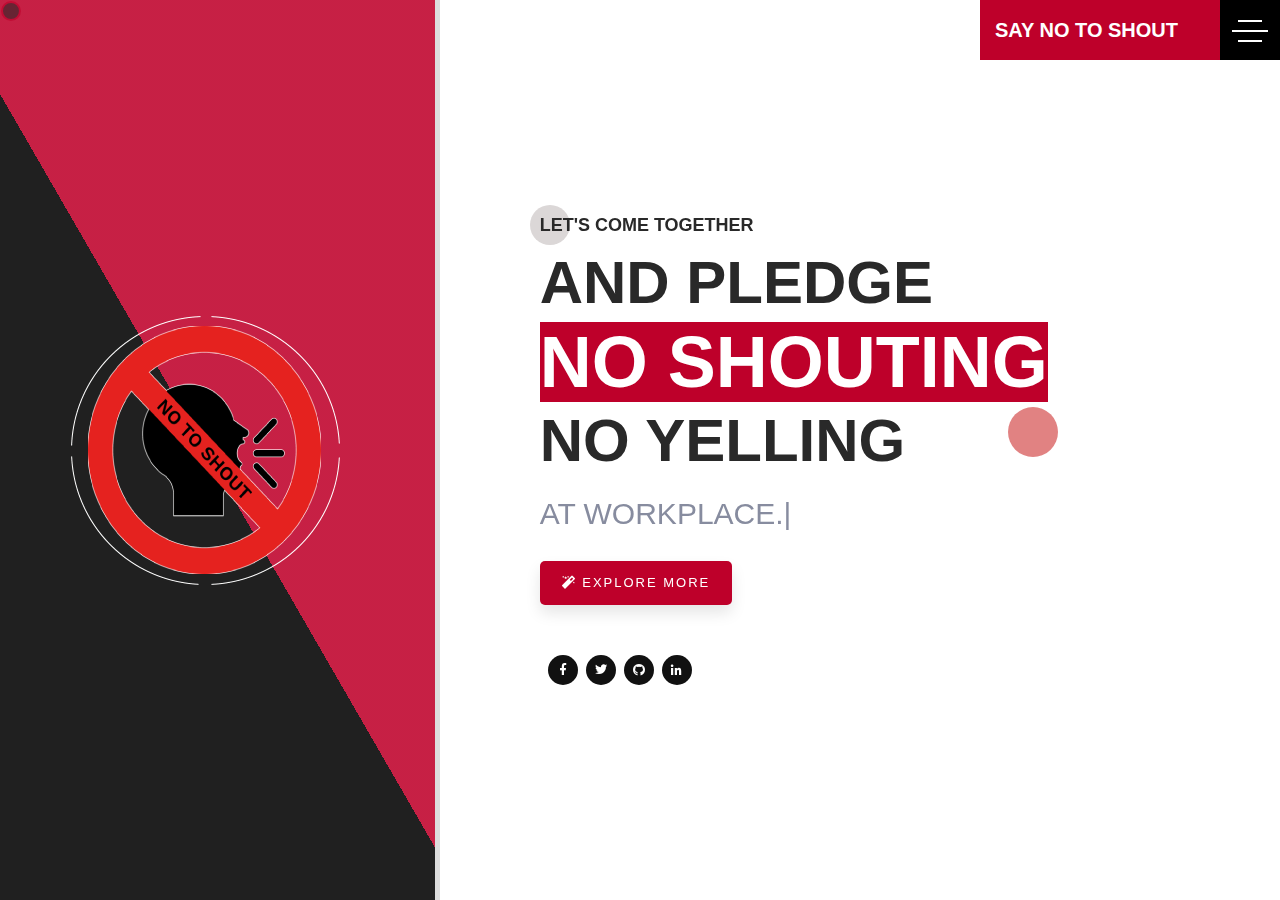
<file: index.html>
<!DOCTYPE html><html class="js csstransitions" lang="en"><head><meta charSet="utf-8"/><meta name="viewport" content="width=device-width"/><title>No to Shout | Spreading awareness of ill-effects of Shouting</title><meta name="description" content="Let&#x27;s come together and spread awareness against shouting"/><meta name="next-head-count" content="4"/><link rel="preload" href="/_next/static/css/75a908343d745b53.css" as="style"/><link rel="stylesheet" href="/_next/static/css/75a908343d745b53.css" data-n-g=""/><noscript data-n-css=""></noscript><script defer="" nomodule="" src="/_next/static/chunks/polyfills-c67a75d1b6f99dc8.js"></script><script src="/_next/static/chunks/webpack-59c5c889f52620d6.js" defer=""></script><script src="/_next/static/chunks/framework-7751730b10fa0f74.js" defer=""></script><script src="/_next/static/chunks/main-591bb7ec51acdc0d.js" defer=""></script><script src="/_next/static/chunks/pages/_app-d36afcafa7498371.js" defer=""></script><script src="/_next/static/chunks/959-5acbe57423dfce65.js" defer=""></script><script src="/_next/static/chunks/735-393e951b99096597.js" defer=""></script><script src="/_next/static/chunks/pages/index-6695ab1b6d885868.js" defer=""></script><script src="/_next/static/3hiLKTdthfPejVv_r_7-S/_buildManifest.js" defer=""></script><script src="/_next/static/3hiLKTdthfPejVv_r_7-S/_ssgManifest.js" defer=""></script></head><body class="dark-body"><div id="__next"><div class="cursor"></div><nav class="pages-nav"><div class="pages-nav__item"><a class="link link--page" href="/"><span class="original">Home</span><span class="mask top">Home</span><span class="mask bottom">Home</span></a></div><div class="pages-nav__item"><a class="link link--page" href="/about"><span class="original">About</span><span class="mask top">About</span><span class="mask bottom">About</span></a></div><div class="pages-nav__item"><a class="link link--page" href="/pledge"><span class="original">Pledge</span><span class="mask top">Pledge</span><span class="mask bottom">Pledge</span></a></div></nav><div class="pages-stack"><div class="page home-banner white-bg" id="home" style="opacity:1;z-index:3;transform:translate3d(0px, 0%, 0px)"><div class="container-fluid p-0"><div class="row no-gutters full-screen"><div class="col-lg-3 col-xl-4 blue-bg banner"><div class="dakshim-bg"></div><div class="dakshim-bg dakshim-bg2"></div><div class="dakshim-bg dakshim-bg3"></div><div class="d-flex align-items-center home-user-avtar v-center-box"><img src="/_next/static/media/say-no-to-shout.be3614e5.png" height="auto" alt="Say No to Shout"/></div></div><div class="col-lg-9 col-xl-8"><div class="page-scroll"><div class="page-content"><div class="v-center-box d-flex align-items-center"><div class="home-text"><h6 class="dark-color theme-after">Let&#x27;s come together</h6><h1 class="dark-color blue-after">and pledge <br/><span class="highlight-hero">no shouting</span><br/>no yelling</h1><p><span id="type-it"><span><span></span></span></span></p><div class="btn-bar"><a class="btn btn-theme" href="#"><i class="fas fa-magic"></i> Explore More</a></div><div class="btn-bar badge-bar"></div><div class="btn-bar social-bar"><ul class="social-icons"><li><a class="facebook" href="https://www.facebook.com/dakshim/" target="blank"><i class="fab fa-facebook-f"></i></a></li><li><a class="instagram" href="https://www.instagram.com/dakshim/"><i class="fab fa-twitter"></i></a></li><li><a class="github" href="https://dakshim.github.io"><i class="fab fa-github"></i></a></li><li><a class="linkedin" href="https://www.linkedin.com/in/dakshim"><i class="fab fa-linkedin-in"></i></a></li></ul></div></div></div></div></div></div></div></div></div><div class="page about-section white-bg page--inactive" id="page-skeleton" style="opacity:0.9;z-index:2;transform:translate3d(0px, 0%, 0px)"><div class="container-fluid p-0"><div class="row no-gutters"><div class="col-lg-3 col-xl-4 page-title blue-bg banner"><div class="dakshim-bg"></div><div class="dakshim-bg dakshim-bg2"></div><div class="dakshim-bg dakshim-bg3"></div><div class="v-center-box d-flex align-items-end"><h2>About Me</h2></div></div><div class="col-lg-9 col-xl-8"><div class="page-scroll"><div class="page-content"><div class="section-titel"><h6 class="theme-after dark-color">WHO I AM</h6><div class="st-title"><h2 class="theme-after dark-color">ABOUT</h2></div></div><div class="row"><div class="col-md-4"></div><div class="col-md-8 md-m-30px-t"><div class="about-text"></div><div class="row m-30px-t"><div class="col-md-6 col-sm-6 m-30px-b"><div class="feature-box"><i class="icon dark-color theme-after ti-ruler-pencil"></i><div class="feature-content"><h5 class="dark-color">Web Development</h5></div></div></div><div class="col-md-6 col-sm-6 m-30px-b"><div class="feature-box"><i class="icon dark-color theme-after ti-image"></i><div class="feature-content"><h5 class="dark-color">API Integration &amp; Development</h5></div></div></div><div class="col-md-6 col-sm-6 m-30px-b"><div class="feature-box"><i class="icon dark-color theme-after ti-brush-alt"></i><div class="feature-content"><h5 class="dark-color">Micro Services</h5></div></div></div><div class="col-md-6 col-sm-6 m-30px-b"><div class="feature-box"><i class="icon dark-color theme-after ti-mobile"></i><div class="feature-content"><h5 class="dark-color">Hybrid Cloud apps</h5></div></div></div></div></div></div><div class="counter-row m-50px-t p-40px-t lg-m-35px-t lg-p-25px-t sm-p-15px-t"><div class="row"><div class="col-md-3 col-sm-6 md-m-15px-tb"><div class="counter-col counter-box"><div class="counter-data" data-count="134"><i class="theme-color ti-face-smile"></i><div class="count dark-color">184</div><h6>Scalable Projects</h6></div></div></div><div class="col-md-3 col-sm-6 md-m-15px-tb"><div class="counter-col counter-box"><div class="counter-data" data-count="6"><i class="theme-color ti-headphone"></i><div class="count dark-color">7</div><h6>Year Experience</h6></div></div></div><div class="col-md-3 col-sm-6 md-m-15px-tb"><div class="counter-col counter-box"><div class="counter-data" data-count="30"><i class="theme-color ti-camera"></i><div class="count dark-color">30</div><h6>Online Courses</h6></div></div></div><div class="col-md-3 col-sm-6 md-m-15px-tb"><div class="counter-col counter-box"><div class="counter-data" data-count="375"><i class="theme-color ti-thumb-up"></i><div class="count dark-color">6</div><h6>Certifications</h6></div></div></div></div></div></div></div></div></div></div></div><div class="page about-section white-bg page--inactive" id="page-skeleton" style="opacity:0.8;z-index:1;transform:translate3d(0px, 0%, 0px)"><div class="container-fluid p-0"><div class="row no-gutters"><div class="col-lg-3 col-xl-4 page-title blue-bg banner"><div class="dakshim-bg"></div><div class="dakshim-bg dakshim-bg2"></div><div class="dakshim-bg dakshim-bg3"></div><div class="v-center-box d-flex align-items-end"><h2>About Me</h2></div></div><div class="col-lg-9 col-xl-8"><div class="page-scroll"><div class="page-content"><div class="section-titel"><h6 class="theme-after dark-color">WHO I AM</h6><div class="st-title"><h2 class="theme-after dark-color">ABOUT</h2></div></div><div class="row"><div class="col-md-4"></div><div class="col-md-8 md-m-30px-t"><div class="about-text"></div><div class="row m-30px-t"><div class="col-md-6 col-sm-6 m-30px-b"><div class="feature-box"><i class="icon dark-color theme-after ti-ruler-pencil"></i><div class="feature-content"><h5 class="dark-color">Web Development</h5></div></div></div><div class="col-md-6 col-sm-6 m-30px-b"><div class="feature-box"><i class="icon dark-color theme-after ti-image"></i><div class="feature-content"><h5 class="dark-color">API Integration &amp; Development</h5></div></div></div><div class="col-md-6 col-sm-6 m-30px-b"><div class="feature-box"><i class="icon dark-color theme-after ti-brush-alt"></i><div class="feature-content"><h5 class="dark-color">Micro Services</h5></div></div></div><div class="col-md-6 col-sm-6 m-30px-b"><div class="feature-box"><i class="icon dark-color theme-after ti-mobile"></i><div class="feature-content"><h5 class="dark-color">Hybrid Cloud apps</h5></div></div></div></div></div></div><div class="counter-row m-50px-t p-40px-t lg-m-35px-t lg-p-25px-t sm-p-15px-t"><div class="row"><div class="col-md-3 col-sm-6 md-m-15px-tb"><div class="counter-col counter-box"><div class="counter-data" data-count="134"><i class="theme-color ti-face-smile"></i><div class="count dark-color">184</div><h6>Scalable Projects</h6></div></div></div><div class="col-md-3 col-sm-6 md-m-15px-tb"><div class="counter-col counter-box"><div class="counter-data" data-count="6"><i class="theme-color ti-headphone"></i><div class="count dark-color">7</div><h6>Year Experience</h6></div></div></div><div class="col-md-3 col-sm-6 md-m-15px-tb"><div class="counter-col counter-box"><div class="counter-data" data-count="30"><i class="theme-color ti-camera"></i><div class="count dark-color">30</div><h6>Online Courses</h6></div></div></div><div class="col-md-3 col-sm-6 md-m-15px-tb"><div class="counter-col counter-box"><div class="counter-data" data-count="375"><i class="theme-color ti-thumb-up"></i><div class="count dark-color">6</div><h6>Certifications</h6></div></div></div></div></div></div></div></div></div></div></div><div class="page about-section white-bg page--inactive" id="page-skeleton" style="opacity:0.7;z-index:0;transform:translate3d(0px, 0%, 0px)"><div class="container-fluid p-0"><div class="row no-gutters"><div class="col-lg-3 col-xl-4 page-title blue-bg banner"><div class="dakshim-bg"></div><div class="dakshim-bg dakshim-bg2"></div><div class="dakshim-bg dakshim-bg3"></div><div class="v-center-box d-flex align-items-end"><h2>About Me</h2></div></div><div class="col-lg-9 col-xl-8"><div class="page-scroll"><div class="page-content"><div class="section-titel"><h6 class="theme-after dark-color">WHO I AM</h6><div class="st-title"><h2 class="theme-after dark-color">ABOUT</h2></div></div><div class="row"><div class="col-md-4"></div><div class="col-md-8 md-m-30px-t"><div class="about-text"></div><div class="row m-30px-t"><div class="col-md-6 col-sm-6 m-30px-b"><div class="feature-box"><i class="icon dark-color theme-after ti-ruler-pencil"></i><div class="feature-content"><h5 class="dark-color">Web Development</h5></div></div></div><div class="col-md-6 col-sm-6 m-30px-b"><div class="feature-box"><i class="icon dark-color theme-after ti-image"></i><div class="feature-content"><h5 class="dark-color">API Integration &amp; Development</h5></div></div></div><div class="col-md-6 col-sm-6 m-30px-b"><div class="feature-box"><i class="icon dark-color theme-after ti-brush-alt"></i><div class="feature-content"><h5 class="dark-color">Micro Services</h5></div></div></div><div class="col-md-6 col-sm-6 m-30px-b"><div class="feature-box"><i class="icon dark-color theme-after ti-mobile"></i><div class="feature-content"><h5 class="dark-color">Hybrid Cloud apps</h5></div></div></div></div></div></div><div class="counter-row m-50px-t p-40px-t lg-m-35px-t lg-p-25px-t sm-p-15px-t"><div class="row"><div class="col-md-3 col-sm-6 md-m-15px-tb"><div class="counter-col counter-box"><div class="counter-data" data-count="134"><i class="theme-color ti-face-smile"></i><div class="count dark-color">184</div><h6>Scalable Projects</h6></div></div></div><div class="col-md-3 col-sm-6 md-m-15px-tb"><div class="counter-col counter-box"><div class="counter-data" data-count="6"><i class="theme-color ti-headphone"></i><div class="count dark-color">7</div><h6>Year Experience</h6></div></div></div><div class="col-md-3 col-sm-6 md-m-15px-tb"><div class="counter-col counter-box"><div class="counter-data" data-count="30"><i class="theme-color ti-camera"></i><div class="count dark-color">30</div><h6>Online Courses</h6></div></div></div><div class="col-md-3 col-sm-6 md-m-15px-tb"><div class="counter-col counter-box"><div class="counter-data" data-count="375"><i class="theme-color ti-thumb-up"></i><div class="count dark-color">6</div><h6>Certifications</h6></div></div></div></div></div></div></div></div></div></div></div></div><header class="header theme-bg"><a class="logo" href="/">Say no to shout</a><div class="menu-toggle"><button class="menu-button"><span>Menu</span></button></div></header></div><script id="__NEXT_DATA__" type="application/json">{"props":{"pageProps":{}},"page":"/","query":{},"buildId":"3hiLKTdthfPejVv_r_7-S","nextExport":true,"autoExport":true,"isFallback":false,"scriptLoader":[]}</script></body></html>
</file>
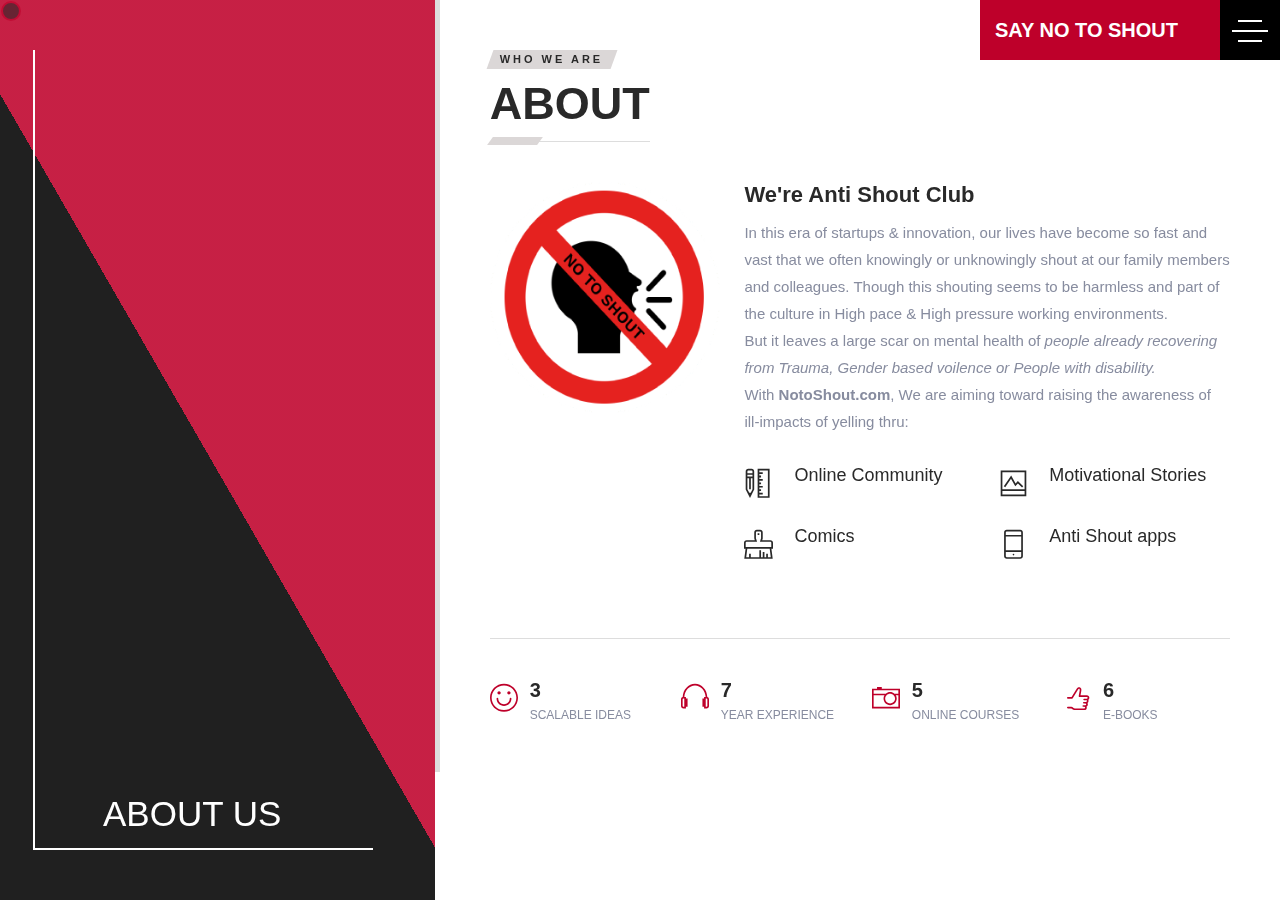
<file: about.html>
<!DOCTYPE html><html class="js csstransitions" lang="en"><head><meta charSet="utf-8"/><meta name="viewport" content="width=device-width"/><title>About | Say No to Shout </title><meta name="description" content="We are aiming toward raising the awareness of ill-impacts of yelling thru Comics and Articles"/><meta name="next-head-count" content="4"/><link rel="preload" href="/_next/static/css/75a908343d745b53.css" as="style"/><link rel="stylesheet" href="/_next/static/css/75a908343d745b53.css" data-n-g=""/><noscript data-n-css=""></noscript><script defer="" nomodule="" src="/_next/static/chunks/polyfills-c67a75d1b6f99dc8.js"></script><script src="/_next/static/chunks/webpack-59c5c889f52620d6.js" defer=""></script><script src="/_next/static/chunks/framework-7751730b10fa0f74.js" defer=""></script><script src="/_next/static/chunks/main-591bb7ec51acdc0d.js" defer=""></script><script src="/_next/static/chunks/pages/_app-d36afcafa7498371.js" defer=""></script><script src="/_next/static/chunks/959-5acbe57423dfce65.js" defer=""></script><script src="/_next/static/chunks/pages/about-b795c155d76d4887.js" defer=""></script><script src="/_next/static/3hiLKTdthfPejVv_r_7-S/_buildManifest.js" defer=""></script><script src="/_next/static/3hiLKTdthfPejVv_r_7-S/_ssgManifest.js" defer=""></script></head><body class="dark-body"><div id="__next"><div class="cursor"></div><nav class="pages-nav"><div class="pages-nav__item"><a class="link link--page" href="/"><span class="original">Home</span><span class="mask top">Home</span><span class="mask bottom">Home</span></a></div><div class="pages-nav__item"><a class="link link--page" href="/about"><span class="original">About</span><span class="mask top">About</span><span class="mask bottom">About</span></a></div><div class="pages-nav__item"><a class="link link--page" href="/pledge"><span class="original">Pledge</span><span class="mask top">Pledge</span><span class="mask bottom">Pledge</span></a></div></nav><div class="pages-stack"><div class="page about-section white-bg" id="about" style="opacity:1;z-index:3;transform:translate3d(0px, 0%, 0px)"><div class="container-fluid p-0"><div class="row no-gutters"><div class="col-lg-3 col-xl-4 page-title blue-bg banner"><div class="dakshim-bg"></div><div class="dakshim-bg dakshim-bg2"></div><div class="dakshim-bg dakshim-bg3"></div><div class="v-center-box d-flex align-items-end"><h2>About Us</h2></div></div><div class="col-lg-9 col-xl-8"><div class="page-scroll"><div class="page-content"><div class="section-titel"><h6 class="theme-after dark-color">WHO WE ARE</h6><div class="st-title"><h2 class="theme-after dark-color">ABOUT</h2></div></div><div class="row"><div class="col-md-4"><span style="box-sizing:border-box;display:inline-block;overflow:hidden;width:initial;height:initial;background:none;opacity:1;border:0;margin:0;padding:0;position:relative;max-width:100%"><span style="box-sizing:border-box;display:block;width:initial;height:initial;background:none;opacity:1;border:0;margin:0;padding:0;max-width:100%"><img style="display:block;max-width:100%;width:initial;height:initial;background:none;opacity:1;border:0;margin:0;padding:0" alt="" aria-hidden="true" src="data:image/svg+xml,%3csvg%20xmlns=%27http://www.w3.org/2000/svg%27%20version=%271.1%27%20width=%27269%27%20height=%27269%27/%3e"/></span><img blurWidth="8" blurHeight="8" alt="Say No to Shout" src="[data-uri]" decoding="async" data-nimg="intrinsic" style="position:absolute;top:0;left:0;bottom:0;right:0;box-sizing:border-box;padding:0;border:none;margin:auto;display:block;width:0;height:0;min-width:100%;max-width:100%;min-height:100%;max-height:100%;background-size:cover;background-position:0% 0%;filter:blur(20px);background-image:url(&quot;[data-uri]&quot;)"/><noscript><img blurWidth="8" blurHeight="8" alt="Say No to Shout" src="/_next/static/media/say-no-to-shout.be3614e5.png" decoding="async" data-nimg="intrinsic" style="position:absolute;top:0;left:0;bottom:0;right:0;box-sizing:border-box;padding:0;border:none;margin:auto;display:block;width:0;height:0;min-width:100%;max-width:100%;min-height:100%;max-height:100%" loading="lazy"/></noscript></span></div><div class="col-md-8 md-m-30px-t"><div class="about-text"><h3 class="dark-color">We&#x27;re Anti Shout Club</h3><p class="m-0px">In this era of startups &amp; innovation, our lives have become so fast and vast that we often knowingly or unknowingly shout at our family members and colleagues. Though this shouting seems to be harmless and part of the culture in High pace &amp; High pressure working environments.<br/>But it leaves a large scar on mental health of <em>people already recovering from Trauma, Gender based voilence or People with disability.</em></p><p>With <strong>NotoShout.com</strong>, We are aiming toward raising the awareness of ill-impacts of yelling thru: </p></div><div class="row m-30px-t"><div class="col-md-6 col-sm-6 m-30px-b"><div class="feature-box"><i class="icon dark-color theme-after ti-ruler-pencil"></i><div class="feature-content"><h5 class="dark-color">Online Community</h5></div></div></div><div class="col-md-6 col-sm-6 m-30px-b"><div class="feature-box"><i class="icon dark-color theme-after ti-image"></i><div class="feature-content"><h5 class="dark-color">Motivational Stories</h5></div></div></div><div class="col-md-6 col-sm-6 m-30px-b"><div class="feature-box"><i class="icon dark-color theme-after ti-brush-alt"></i><div class="feature-content"><h5 class="dark-color">Comics</h5></div></div></div><div class="col-md-6 col-sm-6 m-30px-b"><div class="feature-box"><i class="icon dark-color theme-after ti-mobile"></i><div class="feature-content"><h5 class="dark-color">Anti Shout apps</h5></div></div></div></div></div></div><div class="counter-row m-50px-t p-40px-t lg-m-35px-t lg-p-25px-t sm-p-15px-t"><div class="row"><div class="col-md-3 col-sm-6 md-m-15px-tb"><div class="counter-col counter-box"><div class="counter-data" data-count="134"><i class="theme-color ti-face-smile"></i><div class="count dark-color">3</div><h6>Scalable Ideas</h6></div></div></div><div class="col-md-3 col-sm-6 md-m-15px-tb"><div class="counter-col counter-box"><div class="counter-data" data-count="7"><i class="theme-color ti-headphone"></i><div class="count dark-color">7</div><h6>Year Experience</h6></div></div></div><div class="col-md-3 col-sm-6 md-m-15px-tb"><div class="counter-col counter-box"><div class="counter-data" data-count="5"><i class="theme-color ti-camera"></i><div class="count dark-color">5</div><h6>Online Courses</h6></div></div></div><div class="col-md-3 col-sm-6 md-m-15px-tb"><div class="counter-col counter-box"><div class="counter-data" data-count="6"><i class="theme-color ti-thumb-up"></i><div class="count dark-color">6</div><h6>E-Books</h6></div></div></div></div></div></div></div></div></div></div></div><div class="page about-section white-bg page--inactive" id="page-skeleton" style="opacity:0.9;z-index:2;transform:translate3d(0px, 0%, 0px)"><div class="container-fluid p-0"><div class="row no-gutters"><div class="col-lg-3 col-xl-4 page-title blue-bg banner"><div class="dakshim-bg"></div><div class="dakshim-bg dakshim-bg2"></div><div class="dakshim-bg dakshim-bg3"></div><div class="v-center-box d-flex align-items-end"><h2>About Me</h2></div></div><div class="col-lg-9 col-xl-8"><div class="page-scroll"><div class="page-content"><div class="section-titel"><h6 class="theme-after dark-color">WHO I AM</h6><div class="st-title"><h2 class="theme-after dark-color">ABOUT</h2></div></div><div class="row"><div class="col-md-4"></div><div class="col-md-8 md-m-30px-t"><div class="about-text"></div><div class="row m-30px-t"><div class="col-md-6 col-sm-6 m-30px-b"><div class="feature-box"><i class="icon dark-color theme-after ti-ruler-pencil"></i><div class="feature-content"><h5 class="dark-color">Web Development</h5></div></div></div><div class="col-md-6 col-sm-6 m-30px-b"><div class="feature-box"><i class="icon dark-color theme-after ti-image"></i><div class="feature-content"><h5 class="dark-color">API Integration &amp; Development</h5></div></div></div><div class="col-md-6 col-sm-6 m-30px-b"><div class="feature-box"><i class="icon dark-color theme-after ti-brush-alt"></i><div class="feature-content"><h5 class="dark-color">Micro Services</h5></div></div></div><div class="col-md-6 col-sm-6 m-30px-b"><div class="feature-box"><i class="icon dark-color theme-after ti-mobile"></i><div class="feature-content"><h5 class="dark-color">Hybrid Cloud apps</h5></div></div></div></div></div></div><div class="counter-row m-50px-t p-40px-t lg-m-35px-t lg-p-25px-t sm-p-15px-t"><div class="row"><div class="col-md-3 col-sm-6 md-m-15px-tb"><div class="counter-col counter-box"><div class="counter-data" data-count="134"><i class="theme-color ti-face-smile"></i><div class="count dark-color">184</div><h6>Scalable Projects</h6></div></div></div><div class="col-md-3 col-sm-6 md-m-15px-tb"><div class="counter-col counter-box"><div class="counter-data" data-count="6"><i class="theme-color ti-headphone"></i><div class="count dark-color">7</div><h6>Year Experience</h6></div></div></div><div class="col-md-3 col-sm-6 md-m-15px-tb"><div class="counter-col counter-box"><div class="counter-data" data-count="30"><i class="theme-color ti-camera"></i><div class="count dark-color">30</div><h6>Online Courses</h6></div></div></div><div class="col-md-3 col-sm-6 md-m-15px-tb"><div class="counter-col counter-box"><div class="counter-data" data-count="375"><i class="theme-color ti-thumb-up"></i><div class="count dark-color">6</div><h6>Certifications</h6></div></div></div></div></div></div></div></div></div></div></div><div class="page about-section white-bg page--inactive" id="page-skeleton" style="opacity:0.8;z-index:1;transform:translate3d(0px, 0%, 0px)"><div class="container-fluid p-0"><div class="row no-gutters"><div class="col-lg-3 col-xl-4 page-title blue-bg banner"><div class="dakshim-bg"></div><div class="dakshim-bg dakshim-bg2"></div><div class="dakshim-bg dakshim-bg3"></div><div class="v-center-box d-flex align-items-end"><h2>About Me</h2></div></div><div class="col-lg-9 col-xl-8"><div class="page-scroll"><div class="page-content"><div class="section-titel"><h6 class="theme-after dark-color">WHO I AM</h6><div class="st-title"><h2 class="theme-after dark-color">ABOUT</h2></div></div><div class="row"><div class="col-md-4"></div><div class="col-md-8 md-m-30px-t"><div class="about-text"></div><div class="row m-30px-t"><div class="col-md-6 col-sm-6 m-30px-b"><div class="feature-box"><i class="icon dark-color theme-after ti-ruler-pencil"></i><div class="feature-content"><h5 class="dark-color">Web Development</h5></div></div></div><div class="col-md-6 col-sm-6 m-30px-b"><div class="feature-box"><i class="icon dark-color theme-after ti-image"></i><div class="feature-content"><h5 class="dark-color">API Integration &amp; Development</h5></div></div></div><div class="col-md-6 col-sm-6 m-30px-b"><div class="feature-box"><i class="icon dark-color theme-after ti-brush-alt"></i><div class="feature-content"><h5 class="dark-color">Micro Services</h5></div></div></div><div class="col-md-6 col-sm-6 m-30px-b"><div class="feature-box"><i class="icon dark-color theme-after ti-mobile"></i><div class="feature-content"><h5 class="dark-color">Hybrid Cloud apps</h5></div></div></div></div></div></div><div class="counter-row m-50px-t p-40px-t lg-m-35px-t lg-p-25px-t sm-p-15px-t"><div class="row"><div class="col-md-3 col-sm-6 md-m-15px-tb"><div class="counter-col counter-box"><div class="counter-data" data-count="134"><i class="theme-color ti-face-smile"></i><div class="count dark-color">184</div><h6>Scalable Projects</h6></div></div></div><div class="col-md-3 col-sm-6 md-m-15px-tb"><div class="counter-col counter-box"><div class="counter-data" data-count="6"><i class="theme-color ti-headphone"></i><div class="count dark-color">7</div><h6>Year Experience</h6></div></div></div><div class="col-md-3 col-sm-6 md-m-15px-tb"><div class="counter-col counter-box"><div class="counter-data" data-count="30"><i class="theme-color ti-camera"></i><div class="count dark-color">30</div><h6>Online Courses</h6></div></div></div><div class="col-md-3 col-sm-6 md-m-15px-tb"><div class="counter-col counter-box"><div class="counter-data" data-count="375"><i class="theme-color ti-thumb-up"></i><div class="count dark-color">6</div><h6>Certifications</h6></div></div></div></div></div></div></div></div></div></div></div><div class="page about-section white-bg page--inactive" id="page-skeleton" style="opacity:0.7;z-index:0;transform:translate3d(0px, 0%, 0px)"><div class="container-fluid p-0"><div class="row no-gutters"><div class="col-lg-3 col-xl-4 page-title blue-bg banner"><div class="dakshim-bg"></div><div class="dakshim-bg dakshim-bg2"></div><div class="dakshim-bg dakshim-bg3"></div><div class="v-center-box d-flex align-items-end"><h2>About Me</h2></div></div><div class="col-lg-9 col-xl-8"><div class="page-scroll"><div class="page-content"><div class="section-titel"><h6 class="theme-after dark-color">WHO I AM</h6><div class="st-title"><h2 class="theme-after dark-color">ABOUT</h2></div></div><div class="row"><div class="col-md-4"></div><div class="col-md-8 md-m-30px-t"><div class="about-text"></div><div class="row m-30px-t"><div class="col-md-6 col-sm-6 m-30px-b"><div class="feature-box"><i class="icon dark-color theme-after ti-ruler-pencil"></i><div class="feature-content"><h5 class="dark-color">Web Development</h5></div></div></div><div class="col-md-6 col-sm-6 m-30px-b"><div class="feature-box"><i class="icon dark-color theme-after ti-image"></i><div class="feature-content"><h5 class="dark-color">API Integration &amp; Development</h5></div></div></div><div class="col-md-6 col-sm-6 m-30px-b"><div class="feature-box"><i class="icon dark-color theme-after ti-brush-alt"></i><div class="feature-content"><h5 class="dark-color">Micro Services</h5></div></div></div><div class="col-md-6 col-sm-6 m-30px-b"><div class="feature-box"><i class="icon dark-color theme-after ti-mobile"></i><div class="feature-content"><h5 class="dark-color">Hybrid Cloud apps</h5></div></div></div></div></div></div><div class="counter-row m-50px-t p-40px-t lg-m-35px-t lg-p-25px-t sm-p-15px-t"><div class="row"><div class="col-md-3 col-sm-6 md-m-15px-tb"><div class="counter-col counter-box"><div class="counter-data" data-count="134"><i class="theme-color ti-face-smile"></i><div class="count dark-color">184</div><h6>Scalable Projects</h6></div></div></div><div class="col-md-3 col-sm-6 md-m-15px-tb"><div class="counter-col counter-box"><div class="counter-data" data-count="6"><i class="theme-color ti-headphone"></i><div class="count dark-color">7</div><h6>Year Experience</h6></div></div></div><div class="col-md-3 col-sm-6 md-m-15px-tb"><div class="counter-col counter-box"><div class="counter-data" data-count="30"><i class="theme-color ti-camera"></i><div class="count dark-color">30</div><h6>Online Courses</h6></div></div></div><div class="col-md-3 col-sm-6 md-m-15px-tb"><div class="counter-col counter-box"><div class="counter-data" data-count="375"><i class="theme-color ti-thumb-up"></i><div class="count dark-color">6</div><h6>Certifications</h6></div></div></div></div></div></div></div></div></div></div></div></div><header class="header theme-bg"><a class="logo" href="/">Say no to shout</a><div class="menu-toggle"><button class="menu-button"><span>Menu</span></button></div></header></div><script id="__NEXT_DATA__" type="application/json">{"props":{"pageProps":{}},"page":"/about","query":{},"buildId":"3hiLKTdthfPejVv_r_7-S","nextExport":true,"autoExport":true,"isFallback":false,"scriptLoader":[]}</script></body></html>
</file>
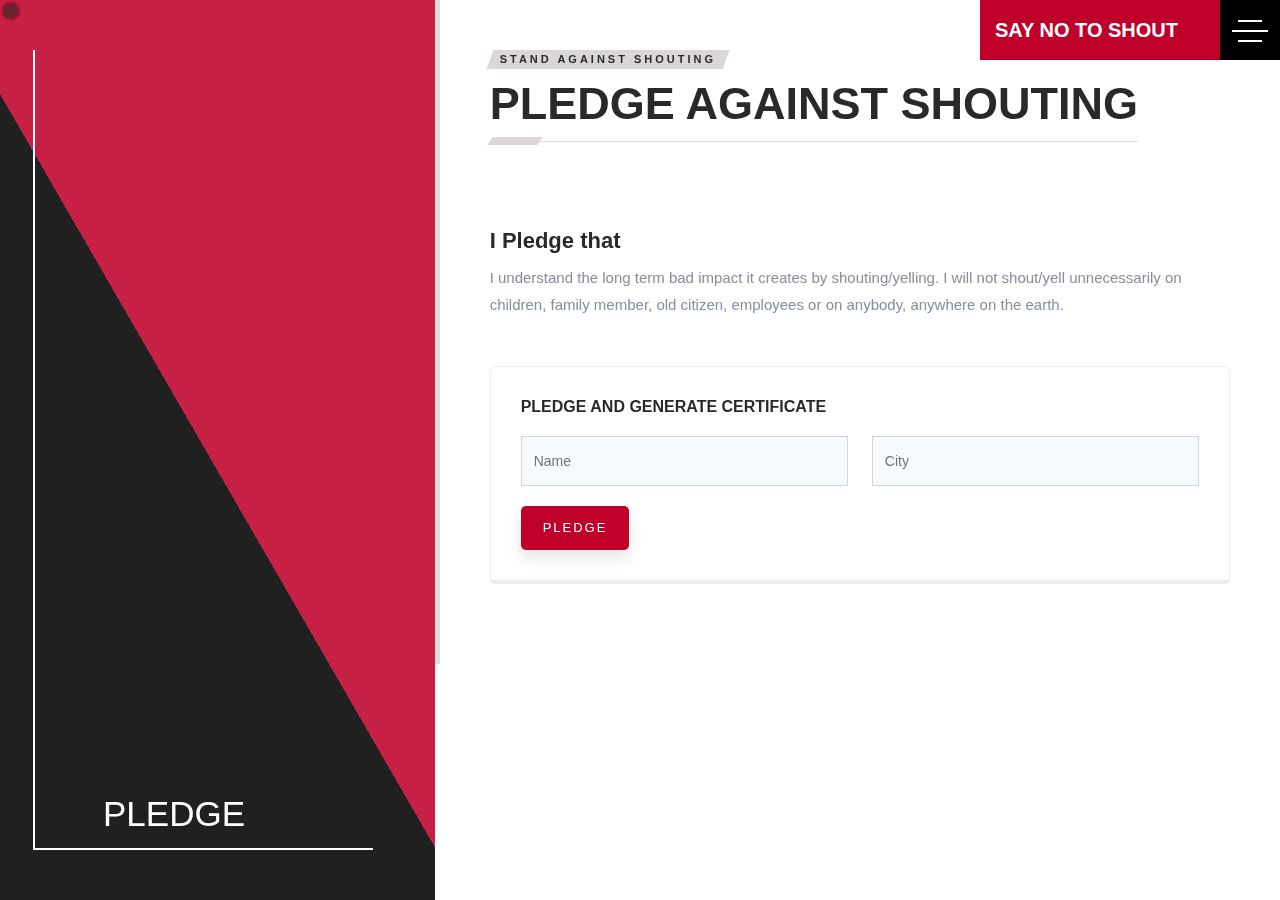
<file: pledge.html>
<!DOCTYPE html><html class="js csstransitions" lang="en"><head><meta charSet="utf-8"/><meta name="viewport" content="width=device-width"/><title>Pledge against shouting | Say No to Shout </title><meta name="description" content="Pledge against shouting &amp; yelling and generate shareable certificate"/><meta name="next-head-count" content="4"/><link rel="preload" href="/_next/static/css/75a908343d745b53.css" as="style"/><link rel="stylesheet" href="/_next/static/css/75a908343d745b53.css" data-n-g=""/><noscript data-n-css=""></noscript><script defer="" nomodule="" src="/_next/static/chunks/polyfills-c67a75d1b6f99dc8.js"></script><script src="/_next/static/chunks/webpack-59c5c889f52620d6.js" defer=""></script><script src="/_next/static/chunks/framework-7751730b10fa0f74.js" defer=""></script><script src="/_next/static/chunks/main-591bb7ec51acdc0d.js" defer=""></script><script src="/_next/static/chunks/pages/_app-d36afcafa7498371.js" defer=""></script><script src="/_next/static/chunks/959-5acbe57423dfce65.js" defer=""></script><script src="/_next/static/chunks/pages/pledge-b75cd53500a79ff7.js" defer=""></script><script src="/_next/static/3hiLKTdthfPejVv_r_7-S/_buildManifest.js" defer=""></script><script src="/_next/static/3hiLKTdthfPejVv_r_7-S/_ssgManifest.js" defer=""></script></head><body class="dark-body"><div id="__next"><div class="cursor"></div><nav class="pages-nav"><div class="pages-nav__item"><a class="link link--page" href="/"><span class="original">Home</span><span class="mask top">Home</span><span class="mask bottom">Home</span></a></div><div class="pages-nav__item"><a class="link link--page" href="/about"><span class="original">About</span><span class="mask top">About</span><span class="mask bottom">About</span></a></div><div class="pages-nav__item"><a class="link link--page" href="/pledge"><span class="original">Pledge</span><span class="mask top">Pledge</span><span class="mask bottom">Pledge</span></a></div></nav><div class="pages-stack"><div class="page about-section white-bg" id="about" style="opacity:1;z-index:3;transform:translate3d(0px, 0%, 0px)"><div class="container-fluid p-0"><div class="row no-gutters"><div class="col-lg-3 col-xl-4 page-title blue-bg banner"><div class="dakshim-bg"></div><div class="dakshim-bg dakshim-bg2"></div><div class="dakshim-bg dakshim-bg3"></div><div class="v-center-box d-flex align-items-end"><h2>Pledge</h2></div></div><div class="col-lg-9 col-xl-8"><div class="page-scroll"><div class="page-content"><div class="section-titel"><h6 class="theme-after dark-color">Stand against Shouting</h6><div class="st-title"><h2 class="theme-after dark-color">Pledge against Shouting</h2></div></div><div clssName="row"><div class="portfolio-filter m-10px-b"><ul class="filter text-left text-md-center"><li class="theme-after active">Individual</li><li class="theme-after">Organization</li></ul></div></div><div class="row"><div class="col-md-12 md-m-30px-t mb-5"><div class="about-text"><h3 class="dark-color">I Pledge that</h3><p class="m-0px">I understand the long term bad impact it creates by shouting/yelling. I will not shout/yell unnecessarily on children, family member, old citizen, employees or on anybody, anywhere on the earth.</p></div></div></div><div class="row"><div class="col-lg-12 m-30px-b sm-m-15px-b"><div class="contact-form"><h4 class="dark-color font-alt m-20px-b">Pledge and Generate Certificate</h4><form class="contactform" method="post"><div class="row"><div class="col-md-6"><div class="form-group"><input id="name" name="name" type="text" placeholder="Name" class="validate form-control"/><span class="input-focus-effect theme-bg"></span></div></div><div class="col-md-6"><div class="form-group"><input id="city" name="city" type="text" placeholder="City" class="validate form-control"/><span class="input-focus-effect theme-bg"></span></div></div><div class="col-md-12"><div class="send"><button class="btn btn-theme" type="submit" name="send">Pledge</button></div><span class="output_message"></span></div></div></form></div></div></div></div></div></div></div></div></div><div class="page about-section white-bg page--inactive" id="page-skeleton" style="opacity:0.9;z-index:2;transform:translate3d(0px, 0%, 0px)"><div class="container-fluid p-0"><div class="row no-gutters"><div class="col-lg-3 col-xl-4 page-title blue-bg banner"><div class="dakshim-bg"></div><div class="dakshim-bg dakshim-bg2"></div><div class="dakshim-bg dakshim-bg3"></div><div class="v-center-box d-flex align-items-end"><h2>About Me</h2></div></div><div class="col-lg-9 col-xl-8"><div class="page-scroll"><div class="page-content"><div class="section-titel"><h6 class="theme-after dark-color">WHO I AM</h6><div class="st-title"><h2 class="theme-after dark-color">ABOUT</h2></div></div><div class="row"><div class="col-md-4"></div><div class="col-md-8 md-m-30px-t"><div class="about-text"></div><div class="row m-30px-t"><div class="col-md-6 col-sm-6 m-30px-b"><div class="feature-box"><i class="icon dark-color theme-after ti-ruler-pencil"></i><div class="feature-content"><h5 class="dark-color">Web Development</h5></div></div></div><div class="col-md-6 col-sm-6 m-30px-b"><div class="feature-box"><i class="icon dark-color theme-after ti-image"></i><div class="feature-content"><h5 class="dark-color">API Integration &amp; Development</h5></div></div></div><div class="col-md-6 col-sm-6 m-30px-b"><div class="feature-box"><i class="icon dark-color theme-after ti-brush-alt"></i><div class="feature-content"><h5 class="dark-color">Micro Services</h5></div></div></div><div class="col-md-6 col-sm-6 m-30px-b"><div class="feature-box"><i class="icon dark-color theme-after ti-mobile"></i><div class="feature-content"><h5 class="dark-color">Hybrid Cloud apps</h5></div></div></div></div></div></div><div class="counter-row m-50px-t p-40px-t lg-m-35px-t lg-p-25px-t sm-p-15px-t"><div class="row"><div class="col-md-3 col-sm-6 md-m-15px-tb"><div class="counter-col counter-box"><div class="counter-data" data-count="134"><i class="theme-color ti-face-smile"></i><div class="count dark-color">184</div><h6>Scalable Projects</h6></div></div></div><div class="col-md-3 col-sm-6 md-m-15px-tb"><div class="counter-col counter-box"><div class="counter-data" data-count="6"><i class="theme-color ti-headphone"></i><div class="count dark-color">7</div><h6>Year Experience</h6></div></div></div><div class="col-md-3 col-sm-6 md-m-15px-tb"><div class="counter-col counter-box"><div class="counter-data" data-count="30"><i class="theme-color ti-camera"></i><div class="count dark-color">30</div><h6>Online Courses</h6></div></div></div><div class="col-md-3 col-sm-6 md-m-15px-tb"><div class="counter-col counter-box"><div class="counter-data" data-count="375"><i class="theme-color ti-thumb-up"></i><div class="count dark-color">6</div><h6>Certifications</h6></div></div></div></div></div></div></div></div></div></div></div><div class="page about-section white-bg page--inactive" id="page-skeleton" style="opacity:0.8;z-index:1;transform:translate3d(0px, 0%, 0px)"><div class="container-fluid p-0"><div class="row no-gutters"><div class="col-lg-3 col-xl-4 page-title blue-bg banner"><div class="dakshim-bg"></div><div class="dakshim-bg dakshim-bg2"></div><div class="dakshim-bg dakshim-bg3"></div><div class="v-center-box d-flex align-items-end"><h2>About Me</h2></div></div><div class="col-lg-9 col-xl-8"><div class="page-scroll"><div class="page-content"><div class="section-titel"><h6 class="theme-after dark-color">WHO I AM</h6><div class="st-title"><h2 class="theme-after dark-color">ABOUT</h2></div></div><div class="row"><div class="col-md-4"></div><div class="col-md-8 md-m-30px-t"><div class="about-text"></div><div class="row m-30px-t"><div class="col-md-6 col-sm-6 m-30px-b"><div class="feature-box"><i class="icon dark-color theme-after ti-ruler-pencil"></i><div class="feature-content"><h5 class="dark-color">Web Development</h5></div></div></div><div class="col-md-6 col-sm-6 m-30px-b"><div class="feature-box"><i class="icon dark-color theme-after ti-image"></i><div class="feature-content"><h5 class="dark-color">API Integration &amp; Development</h5></div></div></div><div class="col-md-6 col-sm-6 m-30px-b"><div class="feature-box"><i class="icon dark-color theme-after ti-brush-alt"></i><div class="feature-content"><h5 class="dark-color">Micro Services</h5></div></div></div><div class="col-md-6 col-sm-6 m-30px-b"><div class="feature-box"><i class="icon dark-color theme-after ti-mobile"></i><div class="feature-content"><h5 class="dark-color">Hybrid Cloud apps</h5></div></div></div></div></div></div><div class="counter-row m-50px-t p-40px-t lg-m-35px-t lg-p-25px-t sm-p-15px-t"><div class="row"><div class="col-md-3 col-sm-6 md-m-15px-tb"><div class="counter-col counter-box"><div class="counter-data" data-count="134"><i class="theme-color ti-face-smile"></i><div class="count dark-color">184</div><h6>Scalable Projects</h6></div></div></div><div class="col-md-3 col-sm-6 md-m-15px-tb"><div class="counter-col counter-box"><div class="counter-data" data-count="6"><i class="theme-color ti-headphone"></i><div class="count dark-color">7</div><h6>Year Experience</h6></div></div></div><div class="col-md-3 col-sm-6 md-m-15px-tb"><div class="counter-col counter-box"><div class="counter-data" data-count="30"><i class="theme-color ti-camera"></i><div class="count dark-color">30</div><h6>Online Courses</h6></div></div></div><div class="col-md-3 col-sm-6 md-m-15px-tb"><div class="counter-col counter-box"><div class="counter-data" data-count="375"><i class="theme-color ti-thumb-up"></i><div class="count dark-color">6</div><h6>Certifications</h6></div></div></div></div></div></div></div></div></div></div></div><div class="page about-section white-bg page--inactive" id="page-skeleton" style="opacity:0.7;z-index:0;transform:translate3d(0px, 0%, 0px)"><div class="container-fluid p-0"><div class="row no-gutters"><div class="col-lg-3 col-xl-4 page-title blue-bg banner"><div class="dakshim-bg"></div><div class="dakshim-bg dakshim-bg2"></div><div class="dakshim-bg dakshim-bg3"></div><div class="v-center-box d-flex align-items-end"><h2>About Me</h2></div></div><div class="col-lg-9 col-xl-8"><div class="page-scroll"><div class="page-content"><div class="section-titel"><h6 class="theme-after dark-color">WHO I AM</h6><div class="st-title"><h2 class="theme-after dark-color">ABOUT</h2></div></div><div class="row"><div class="col-md-4"></div><div class="col-md-8 md-m-30px-t"><div class="about-text"></div><div class="row m-30px-t"><div class="col-md-6 col-sm-6 m-30px-b"><div class="feature-box"><i class="icon dark-color theme-after ti-ruler-pencil"></i><div class="feature-content"><h5 class="dark-color">Web Development</h5></div></div></div><div class="col-md-6 col-sm-6 m-30px-b"><div class="feature-box"><i class="icon dark-color theme-after ti-image"></i><div class="feature-content"><h5 class="dark-color">API Integration &amp; Development</h5></div></div></div><div class="col-md-6 col-sm-6 m-30px-b"><div class="feature-box"><i class="icon dark-color theme-after ti-brush-alt"></i><div class="feature-content"><h5 class="dark-color">Micro Services</h5></div></div></div><div class="col-md-6 col-sm-6 m-30px-b"><div class="feature-box"><i class="icon dark-color theme-after ti-mobile"></i><div class="feature-content"><h5 class="dark-color">Hybrid Cloud apps</h5></div></div></div></div></div></div><div class="counter-row m-50px-t p-40px-t lg-m-35px-t lg-p-25px-t sm-p-15px-t"><div class="row"><div class="col-md-3 col-sm-6 md-m-15px-tb"><div class="counter-col counter-box"><div class="counter-data" data-count="134"><i class="theme-color ti-face-smile"></i><div class="count dark-color">184</div><h6>Scalable Projects</h6></div></div></div><div class="col-md-3 col-sm-6 md-m-15px-tb"><div class="counter-col counter-box"><div class="counter-data" data-count="6"><i class="theme-color ti-headphone"></i><div class="count dark-color">7</div><h6>Year Experience</h6></div></div></div><div class="col-md-3 col-sm-6 md-m-15px-tb"><div class="counter-col counter-box"><div class="counter-data" data-count="30"><i class="theme-color ti-camera"></i><div class="count dark-color">30</div><h6>Online Courses</h6></div></div></div><div class="col-md-3 col-sm-6 md-m-15px-tb"><div class="counter-col counter-box"><div class="counter-data" data-count="375"><i class="theme-color ti-thumb-up"></i><div class="count dark-color">6</div><h6>Certifications</h6></div></div></div></div></div></div></div></div></div></div></div></div><header class="header theme-bg"><a class="logo" href="/">Say no to shout</a><div class="menu-toggle"><button class="menu-button"><span>Menu</span></button></div></header></div><script id="__NEXT_DATA__" type="application/json">{"props":{"pageProps":{}},"page":"/pledge","query":{},"buildId":"3hiLKTdthfPejVv_r_7-S","nextExport":true,"autoExport":true,"isFallback":false,"scriptLoader":[]}</script></body></html>
</file>
